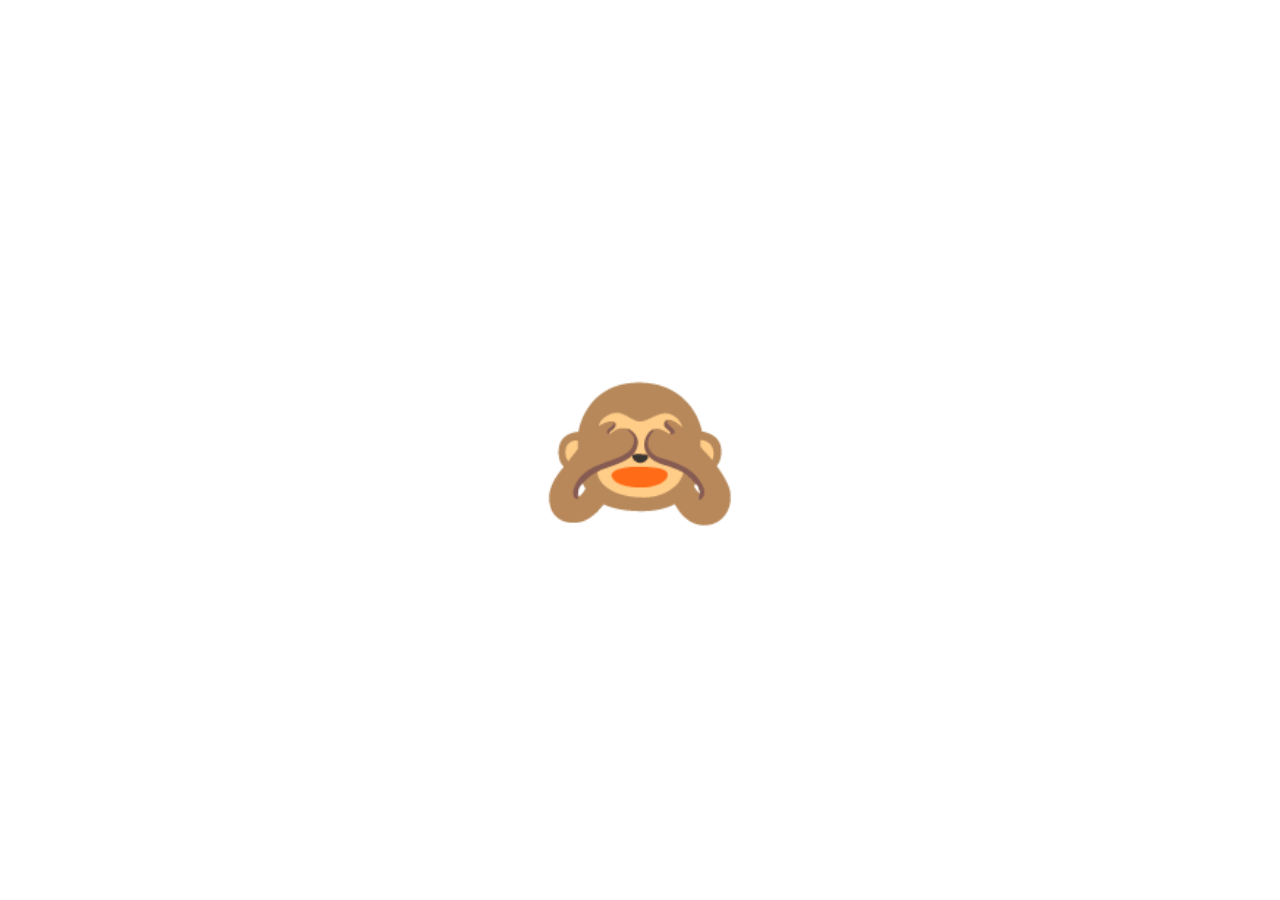
<file: Project-1/index.html>
<!DOCTYPE html>
<html lang="en">
  <head>
    <meta charset="UTF-8" />
    <meta name="viewport" content="width=device-width, 
    initial-scale=1.0" />
    <title>Document</title>
    <link rel="stylesheet" href="styles.css" />
  </head>
  <body>
    <div class="emoji closed active">🙈</div>
    <div class="emoji open">🙉</div>
    <script src="app.js"></script>
  </body>
</html>
</file>
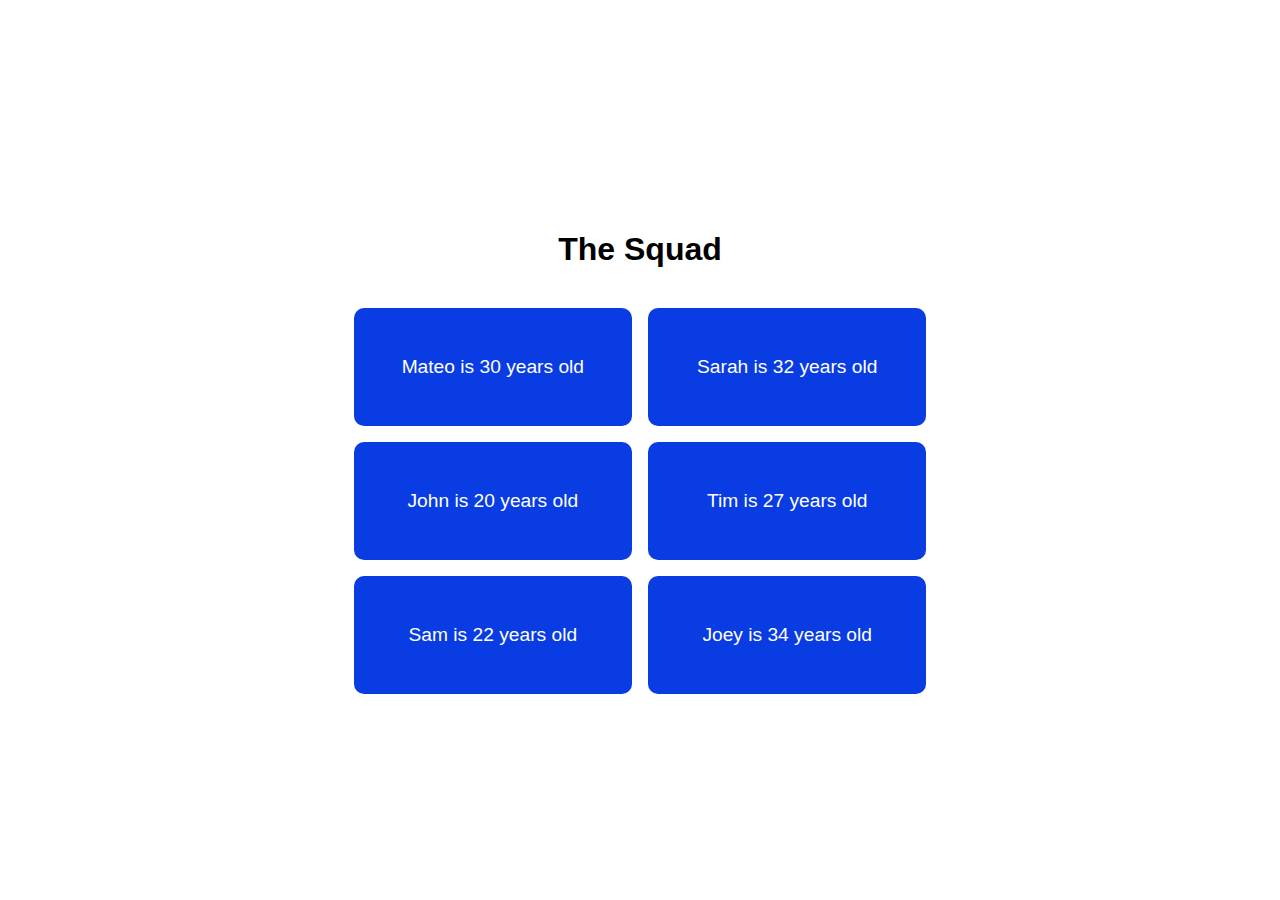
<file: Project-2/index.html>
<!DOCTYPE html>
<html lang="en">
  <head>
    <meta charset="UTF-8" />
    <meta name="viewport" content="width=device-width, initial-scale=1.0" />
    <title>Document</title>
    <link rel="stylesheet" href="styles.css" />
  </head>
  <body>
    <h1>The Squad</h1>
    <div id="info"></div>
    <script src="app.js"></script>
  </body>
</html>
</file>
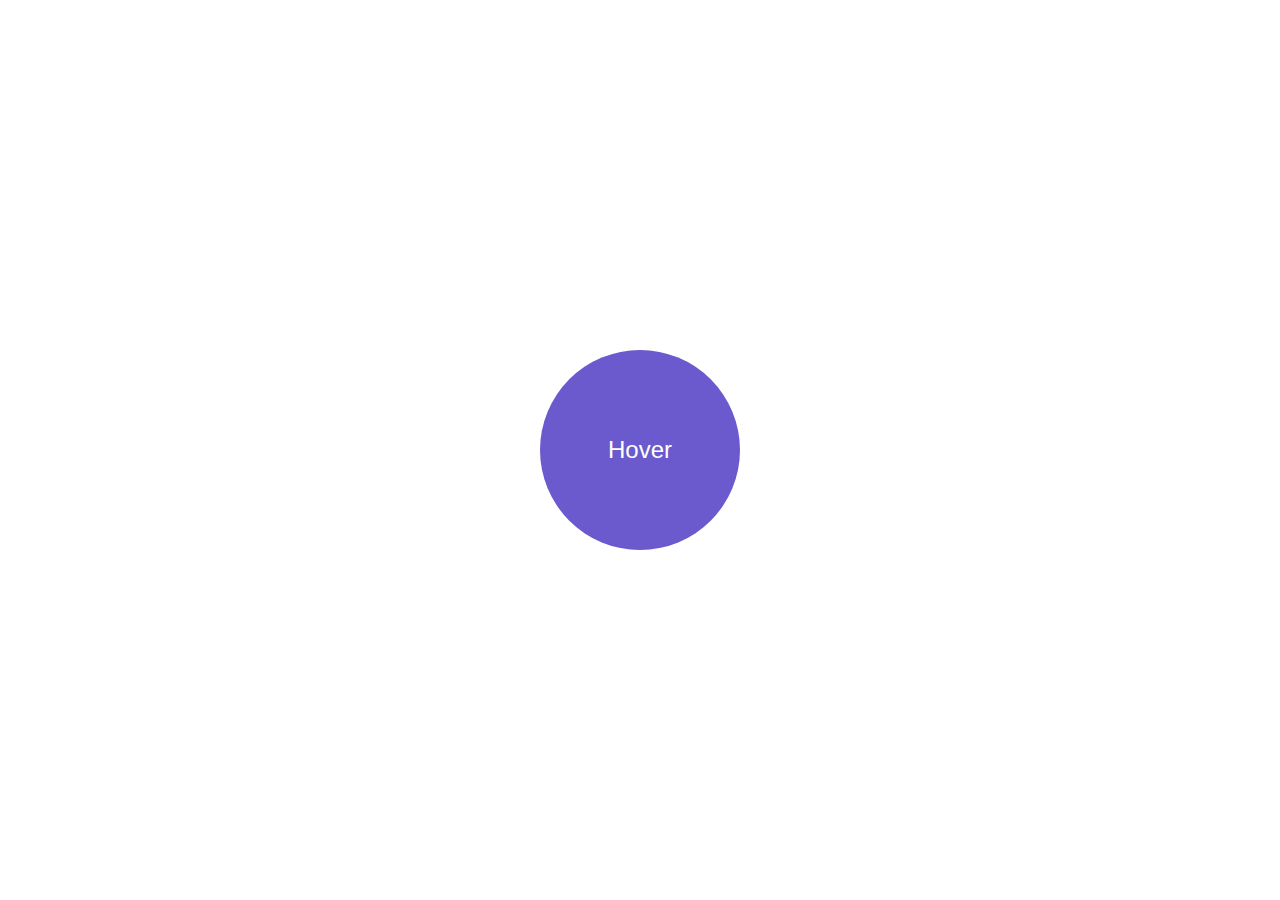
<file: Project-3/index.html>
<!DOCTYPE html>
<html lang ="en">
    <head>
        <meta charset="UTF-8"/>
        <meta name="viewport" content="width=device-width, initial-scale=1.0"/>
        <title>Document3</title>
        <link rel="stylesheet" href="styles.css"/>
    </head>
    <body>
<div id="circle">Hover</div>
<script src="app.js"></script>
    </body>
</html>
</file>
<file: Project-1/styles.css>
* {
    box-sizing: border-box;
    margin: 0;
    padding: 0;
  }
  
  body {
    display: flex;
    flex-direction: column;
    justify-content: center;
    align-items: center;
    height: 100vh;
  }
  
  .emoji {
    font-size: 10rem;
    cursor: pointer;
    user-select: none;
  }
  
  .closed {
    display: none;
  }
  
  .open {
    display: none;
  }
  
  .active {
    display: block;
  }
</file>
<file: Project-2/styles.css>
*{
    box-sizing: border-box;
    margin:0;
    padding:0;
    font-family:'Trebuchet MS', 'Lucida Sans Unicode', 'Lucida Grande', 'Lucida Sans', Arial, sans-serif;
}
body{
    display:flex;
    flex-direction:column;
    justify-content: center;
    align-items:center;
    height:100vh;
}
h1{
    padding:2rem;
}
#info{
    display: grid;
    grid-template-columns: 1fr 1fr;
}
#info div{
    padding:3rem;
    background: rgb(9,60,227);
    margin: 0.5rem;
    border-radius: 10px;
    color:#fff;
    font-size: 1.2rem;
    text-align: center;
}
</file>
<file: Project-3/styles.css>
*{
    box-sizing: border-box;
    margin:0;
    padding:0;
    font-family:'Trebuchet MS', 'Lucida Sans Unicode', 'Lucida Grande', 'Lucida Sans', Arial, sans-serif;
}
body{
    display:flex;
    flex-direction: column;
    justify-content: center;
    align-items: center;
    height:100vh;
}
#circle{
    display:flex;
    justify-content: center;
    align-items:center;
    height: 200px;
    width:200px;
    background: slateblue;
    border-radius: 100px;
    font-size: 1.5rem;
    color:#fff;
    cursor:pointer;
    transition:cubic-bezier(0.075, 0.82, 0.165, 1)3s;
}
.hover{
    transform:scale(2);
}
</file>
